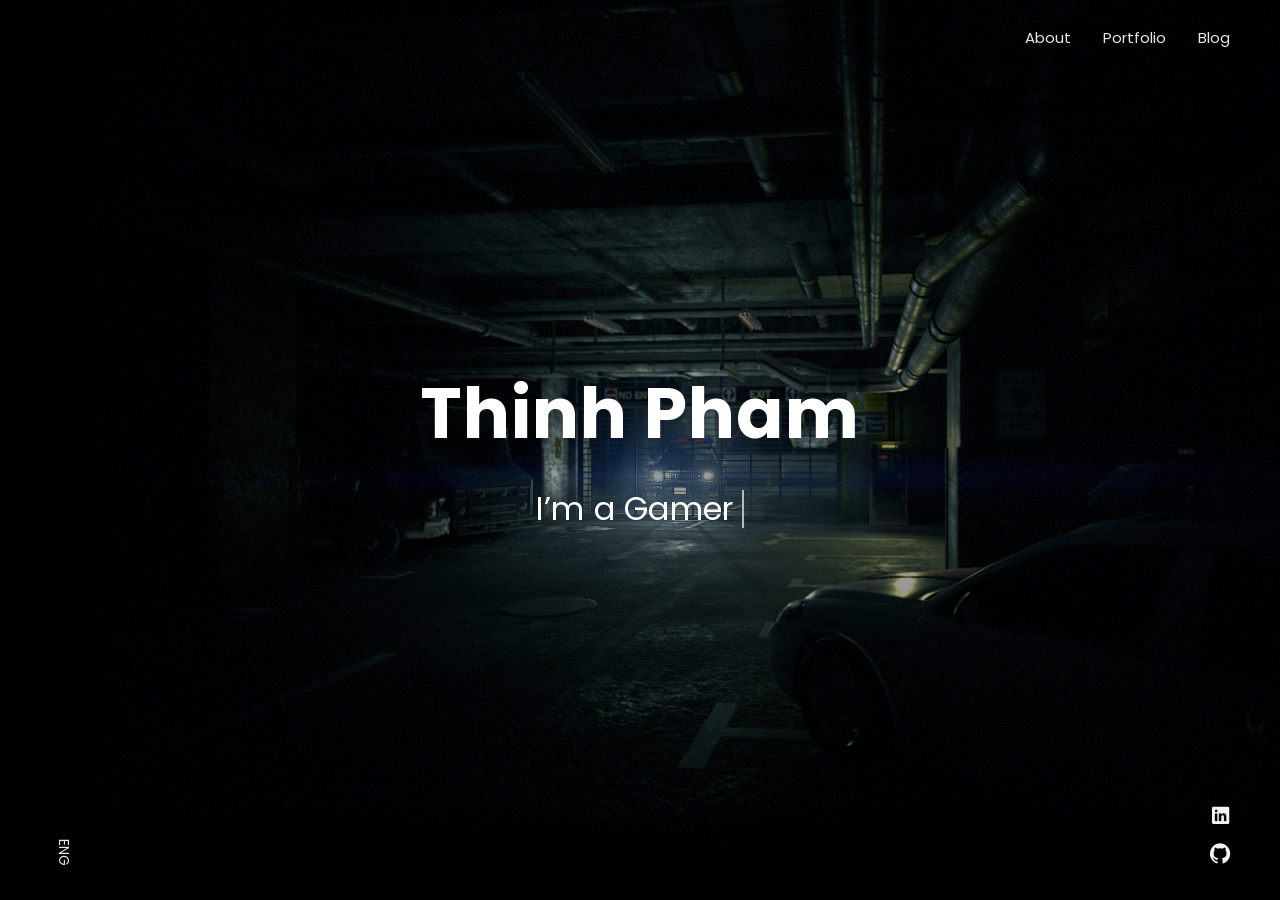
<file: index.html>
<!DOCTYPE html><html lang="en"><head><meta charset="utf-8"><title>Thinh Pham</title><meta name="description" content="Thinh Pham"><meta name="viewport" content="width=device-width, initial-scale=1, shrink-to-fit=no"><link rel="apple-touch-icon" sizes="180x180" href="img/favicons/apple-touch-icon.png"><link rel="icon" type="image/png" sizes="32x32" href="img/favicons/favicon-32x32.png"><link rel="icon" type="image/png" sizes="16x16" href="img/favicons/favicon-16x16.png"><link href="https://fonts.googleapis.com/css?family=Poppins:300,300i,400,400i,500,500i,600,600i,700,700i,800,800i&amp;display=swap" rel="stylesheet"><link rel="stylesheet" href="css/bootstrap-custom.css"><link rel="stylesheet" href="css/ionicons.min.css"><link rel="stylesheet" href="css/tiny-slider.css"><link rel="stylesheet" href="css/lity.min.css"><link rel="stylesheet" href="css/simplebar.min.css"><link rel="stylesheet" href="css/jquery.mb.YTPlayer.min.css"><link rel="stylesheet" href="css/main.css"><link id="color-scheme" rel="stylesheet" href="css/colors/main-darkgreen.css"><link rel="stylesheet" href="css/custom.css"></head><body class="theme-dark"><div class="preloader"><div class="preloader-block"><div class="preloader-icon"><span class="loading-dot loading-dot-1"></span><span class="loading-dot loading-dot-2"></span><span class="loading-dot loading-dot-3"></span></div></div></div><div id="overlay-effect"></div><nav class="navbar-expand-md navbar fixed-top" id="navbar"><span class="navbar-menu ml-auto" data-toggle="collapse" data-target="#navbarSupportedContent" aria-controls="navbarSupportedContent" aria-expanded="false" aria-label="Toggle navigation" role="button"><span class="btn-line"></span></span><div class="collapse navbar-collapse order-1 order-lg-0" id="navbarSupportedContent"><ul class="navbar-nav ml-auto"><li class="nav-item"><a class="nav-link" href="#about">About</a></li><li class="nav-item"><a class="nav-link" href="#portfolio">Portfolio</a></li><li class="nav-item"><a class="nav-link" href="#blog">Blog</a></li></ul></div></nav><section class="home-area element-cover-bg video-variant" id="home" style="background-image:url(img/home.jpg)"><div class="player" id="homeVideo" data-property="{videoURL:'https://youtu.be/ztSBc7VxKGg',containment:'#home',autoPlay:true,mute:true,showControls:false,stopMovieOnBlur:false,showYTLogo:false}"></div><div class="container h-100"><div class="row h-100 align-items-center justify-content-center"><div class="col-12 col-lg-8 home-content text-center"><h1 class="home-name">Thinh&nbsp;<span>Pham</span></h1><h4 class="cd-headline clip home-headline">I’m a&nbsp;<span class="cd-words-wrapper single-headline"><b class="is-visible">Gamer</b><b>Designer</b><b>Developer</b></span></h4></div></div></div><div class="fixed-wrapper"><div class="fixed-block block-left"><ul class="list-unstyled languages-list"><li><a href="https://mrlordkaj.github.io"><span class="single-language">ENG</span></a></li></ul></div><div class="fixed-block block-right"><ul class="list-unstyled social-icons"><li><a href="https://www.linkedin.com/in/mrlordkaj" target="_blank"><i class="icon ion-logo-linkedin"></i></a></li><li><a href="https://github.com/mrlordkaj" target="_blank"><i class="icon ion-logo-github"></i></a></li></ul></div></div></section><div class="lightbox-wrapper" id="about" data-simplebar><div class="container"><div class="lightbox-close"><div class="close-btn" data-modal-close=""><span class="btn-line"></span></div></div><div class="row"><div class="col-12"><div class="lightbox-content"><div class="row"><div class="col-12"><div class="section-heading page-heading"><p class="section-description">Get to know me</p><h2 class="section-title">About Me</h2><div class="animated-bar"></div></div></div></div><div class="info-section single-section"><div class="row align-items-center"><div class="col-12 col-lg-5 info-img"><img class="img-fluid img-thumbnail" src="img/info-img.jpg" alt="About Picture"></div><div class="col-12 col-lg-7 info-content"><div class="content-block"><h2 class="content-subtitle">My name Thinh Pham</h2><h6 class="content-title">A Software &amp; Game Developer</h6><div class="content-description"><p>Having started game development in 2012, I've achieved some small successes on the Nokia Store. Currently, I'm continuing to develop next-gen games, leveraging the advantages of Unreal Engine.</p><p>I'm also interested in R&amp;D in technology, and have some personal IPs, such as a low-cost mocap. Currently, I'm developing in-game AI with machine learning, besides the traditional algorithms.</p></div><address class="content-info"><div class="row"><div class="col-12 col-md-6 single-info"><span>Location:</span><p>Hanoi/Saigon, Vietnam</p></div><div class="col-12 col-md-6 single-info"><span>Email:</span><p><a href="mailto:mrlordkaj@gmail.com">mrlordkaj@gmail.com</a></p></div></div></address><div class="d-block d-sm-flex align-items-center"><button class="btn content-download button-main button-scheme" disabled>Unavailable for hire :(</button><ul class="list-unstyled list-inline content-follow"><li class="list-inline-item"><a href="https://www.linkedin.com/in/mrlordkaj" target="_blank"><i class="icon ion-logo-linkedin"></i></a></li><li class="list-inline-item"><a href="https://github.com/mrlordkaj" target="_blank"><i class="icon ion-logo-github"></i></a></li></ul></div></div></div></div></div><div class="resume-section single-section"><div class="row"><div class="col-12 col-md-6"><div class="col-block education"><h3 class="col-title">Education &amp; Award</h3><div class="resume-item"><span class="item-arrow"></span><h5 class="item-title">Information Technology BE</h5><span class="item-details">Hanoi University of Mining and Geology | 2009 - 2014</span><p class="item-description">Graduated at good tier.</p></div><div class="resume-item"><span class="item-arrow"></span><h5 class="item-title">First Prize Award</h5><span class="item-details">Nokia Asha Competitive | 2013</span><p class="item-description">I won the First Prize Award in a game development contest, which hosted by Nokia. In plus, my game was top trending on the Nokia Store with ~2M downloads.</p></div></div></div><div class="col-12 col-md-6"><div class="col-block experience"><h3 class="col-title">Experience</h3><div class="resume-item"><span class="item-arrow"></span><h5 class="item-title">Software Engineer</h5><span class="item-details">2014 - 2019</span><p class="item-description">I worked in various Vietnamese companies. My scopes were ranged from software development to hardware engineering.</p></div><div class="resume-item"><span class="item-arrow"></span><h5 class="item-title">Game Developer</h5><span class="item-details">Since 2019</span><p class="item-description">I working as senior developer in Dreamchasers, a Singapore company. My scopes are interactive and game development.</p></div></div></div></div></div><div class="skills-section single-section"><div class="row align-items-center"><div class="col-12 col-lg-6" style="height:540px;"><canvas id="skillsChart"></canvas></div><div class="col-12 col-lg-6"><h3 class="skills-title" id="skill-title">My Development Skills</h2><p class="skills-instruction">Hover over the chart nodes to view detailed core competencies.</p><ul class="skills-list" id="skill-details"><li>Game Development</li><li>Hardware / IoT Development</li><li>LLM &amp; Gen-AI Application</li><li>Web &amp; App Development</li></ul></div></div></div><div class="video-section single-section"><div class="row align-items-center"><div class="col-12 col-lg-6 content-part"><h3 class="video-title">Home Team Festival 2023</h3><p class="video-description">My recent Singapore on-site project was Home Team Festival. This is the public event organized by Home Team Academy. We were selected to help them in conceptualising, design, and development interactive apps and other VR/AR games.</p><p class="video-description">I was also attended at the event as a technical specialist.</p></div><div class="col-12 col-lg-6 video-part"><a class="media-lightbox" href="https://youtu.be/eGCOWdYsaIs" data-lightbox><div class="embed-responsive embed-responsive-16by9"><div class="embed-responsive-item element-cover-bg"><span class="play-wrapper"><i class="icon ion-md-play"></i></span></div></div></a></div></div></div></div></div></div></div></div><div class="lightbox-wrapper" id="portfolio" data-simplebar><div class="container"><div class="lightbox-close"><div class="close-btn" data-modal-close=""><span class="btn-line"></span></div></div><div class="row"><div class="col-12"><div class="lightbox-content"><div class="row"><div class="col-12"><div class="section-heading page-heading"><p class="section-description">Showcasing some of my works</p><h2 class="section-title">Portfolio</h2><div class="animated-bar"></div></div></div></div><div class="portfolio-section single-section"><div class="row"><div class="col-12"><ul class="list-inline filter-control" role="group" aria-label="Filter Control"><li class="list-inline-item tab-active" data-filter="*">All</li><li class="list-inline-item" data-filter=".game">Game</li><li class="list-inline-item" data-filter=".software">Software</li><li class="list-inline-item" data-filter=".hardware">Hardware</li></ul></div></div><div class="portfolio-grid row" id="portfolio-container"></div></div></div></div></div></div></div><div class="lightbox-wrapper" id="blog" data-simplebar><div class="container"><div class="lightbox-close"><div class="close-btn" data-modal-close=""><span class="btn-line"></span></div></div><div class="row"><div class="col-12"><div class="lightbox-content"><div class="row"><div class="col-12"><div class="section-heading page-heading"><p class="section-description">Check out my latest blog posts</p><h2 class="section-title">My Blog</h2><div class="animated-bar"></div></div></div></div><div class="blog-section single-section"><div class="row justify-content-center" id="blog-container"></div></div></div></div></div></div></div><script src="js/jquery.min.js"></script><script src="js/bootstrap.bundle.min.js"></script><script src="js/imagesloaded.pkgd.min.js"></script><script src="js/isotope.pkgd.min.js"></script><script src="js/animatedModal.js"></script><script src="js/tiny-slider.js"></script><script src="js/lity.min.js"></script><script src="js/simplebar.min.js"></script><script src="js/jquery.mb.YTPlayer.min.js"></script><script src="js/main.js"></script><script src="js/chart.js"></script><script src="js/custom.js"></script></body></html>
</file>
<file: css/tiny-slider.css>
.tns-outer{padding:0!important}.tns-outer [hidden]{display:none!important}.tns-outer [aria-controls],.tns-outer [data-action]{cursor:pointer}.tns-slider{-webkit-transition:all 0s;-moz-transition:all 0s;transition:all 0s}.tns-slider>.tns-item{-webkit-box-sizing:border-box;-moz-box-sizing:border-box;box-sizing:border-box}.tns-horizontal.tns-subpixel{white-space:nowrap}.tns-horizontal.tns-subpixel>.tns-item{display:inline-block;vertical-align:top;white-space:normal}.tns-horizontal.tns-no-subpixel:after{content:'';display:table;clear:both}.tns-horizontal.tns-no-subpixel>.tns-item{float:left}.tns-horizontal.tns-carousel.tns-no-subpixel>.tns-item{margin-right:-100%}.tns-no-calc{position:relative;left:0}.tns-gallery{position:relative;left:0;min-height:1px}.tns-gallery>.tns-item{position:absolute;left:-100%;-webkit-transition:transform 0s,opacity 0s;-moz-transition:transform 0s,opacity 0s;transition:transform 0s,opacity 0s}.tns-gallery>.tns-slide-active{position:relative;left:auto!important}.tns-gallery>.tns-moving{-webkit-transition:all .25s;-moz-transition:all .25s;transition:all .25s}.tns-autowidth{display:inline-block}.tns-lazy-img{-webkit-transition:opacity .6s;-moz-transition:opacity .6s;transition:opacity .6s;opacity:.6}.tns-lazy-img.tns-complete{opacity:1}.tns-ah{-webkit-transition:height 0s;-moz-transition:height 0s;transition:height 0s}.tns-ovh{overflow:hidden}.tns-visually-hidden{position:absolute;left:-10000em}.tns-transparent{opacity:0;visibility:hidden}.tns-fadeIn{opacity:1;z-index:0}.tns-fadeOut,.tns-normal{opacity:0;z-index:-1}.tns-vpfix{white-space:nowrap}.tns-vpfix>div,.tns-vpfix>li{display:inline-block}.tns-t-subp2{margin:0 auto;width:310px;position:relative;height:10px;overflow:hidden}.tns-t-ct{width:2333.3333333%;width:-webkit-calc(100% * 70 / 3);width:-moz-calc(100% * 70 / 3);width:calc(100% * 70 / 3);position:absolute;right:0}.tns-t-ct:after{content:'';display:table;clear:both}.tns-t-ct>div{width:1.4285714%;width:-webkit-calc(100% / 70);width:-moz-calc(100% / 70);width:calc(100% / 70);height:10px;float:left}
</file>
<file: css/main.css>
/*!
  * Item: Kitzu
  * Description: Personal Portfolio Template
  * Author/Developer: Exill
  * Author/Developer URL: https://themeforest.net/user/exill
  * Version: v2.0.0
  * License: Themeforest Standard Licenses: https://themeforest.net/licenses
  */:focus{outline:0}::-moz-focus-inner{border:0}body{background-color:#111;color:#9f9f9f;font-family:Poppins,sans-serif;font-size:14px;font-weight:400;line-height:1.95;overflow:hidden;position:relative}i.icon{line-height:100%}.h1,.h2,.h3,.h4,.h5,.h6,h1,h2,h3,h4,h5,h6{color:#f0f0f0}b{font-weight:700}a{transition:all .15s ease-in-out}a:focus,a:hover{text-decoration:none}hr{border-top:3px solid #1b1b1b;margin:0}.anchor-basic{color:#fff!important}.anchor-basic:focus,.anchor-basic:hover{color:#bfbfbf!important}.button-main{background-color:#fff;border:1px solid #fff;border-radius:30px;color:#222;font-size:14px;padding:10px 35px}.button-main:focus{background-color:#bfbfbf;border:1px solid #fff;box-shadow:none}.button-main.button-scheme{color:#fff}.rc-mb-0{margin-bottom:0!important}.element-cover-bg{background-color:rgba(0,0,0,.85);background-position:50% 0;background-repeat:no-repeat;background-size:cover;position:relative}.element-cover-bg:before{content:'';height:100%;left:0;position:absolute;top:0;width:100%}@-webkit-keyframes fadeIn{from{opacity:0}to{opacity:1}}@keyframes fadeIn{from{opacity:0}to{opacity:1}}.fadeIn{-webkit-animation-name:fadeIn;animation-name:fadeIn}@-webkit-keyframes fadeOut{from{opacity:1}to{opacity:0}}@keyframes fadeOut{from{opacity:1}to{opacity:0}}.fadeOut{-webkit-animation-name:fadeOut;animation-name:fadeOut}@-webkit-keyframes overlayEffectUp{0%{-webkit-transform:translateY(100%);transform:translateY(100%)}35%,65%{-webkit-transform:translateY(0);transform:translateY(0)}100%{-webkit-transform:translateY(-100%);transform:translateY(-100%)}}@keyframes overlayEffectUp{0%{-webkit-transform:translateY(100%);transform:translateY(100%)}35%,65%{-webkit-transform:translateY(0);transform:translateY(0)}100%{-webkit-transform:translateY(-100%);transform:translateY(-100%)}}@-webkit-keyframes overlayEffectDown{0%{-webkit-transform:translateY(-100%);transform:translateY(-100%)}35%,65%{-webkit-transform:translateY(0);transform:translateY(0)}100%{-webkit-transform:translateY(100%);transform:translateY(100%)}}@keyframes overlayEffectDown{0%{-webkit-transform:translateY(-100%);transform:translateY(-100%)}35%,65%{-webkit-transform:translateY(0);transform:translateY(0)}100%{-webkit-transform:translateY(100%);transform:translateY(100%)}}.f-basis-100{-ms-flex-preferred-size:100%;flex-basis:100%}.content-title{line-height:1.5;margin-bottom:12px}.tns-nav{margin:10px 0;text-align:center}.tns-nav>[aria-controls]{background:#ddd;border:0;border-radius:50%;height:9px;margin:0 5px;padding:0;width:9px}.tns-nav>.tns-nav-active{background:#999}.lity{z-index:99990}.lity-wrap{z-index:99990}.lity-loader{z-index:99991}.lity-container{z-index:99992}.lity-content{z-index:99993}.lity-close,.lity-close:active,.lity-close:focus,.lity-close:hover,.lity-close:visited{z-index:99994}.lity{transition:opacity .15s ease}.lity-loader{transition:opacity .15s ease}.lity-content{transition:-webkit-transform .15s ease;transition:transform .15s ease;transition:transform .15s ease,-webkit-transform .15s ease}.lity-close{-ms-flex-direction:column;-ms-flex-pack:justify;-ms-flex-pack:center;cursor:pointer;display:-ms-flexbox;display:flex;flex-direction:column;height:19px;justify-content:space-between;justify-content:center;position:relative;position:fixed;right:25px;top:25px;width:30px;width:22px}.lity-close .btn-line,.lity-close:after,.lity-close:before{-ms-flex-item-align:end;align-self:flex-end;background-color:gray;height:3px;width:100%}.lity-close:before{content:'';width:85%}.lity-close:after{content:''}.lity-close .btn-line{width:55%}.lity-close .btn-line,.lity-close:after,.lity-close:before{background-color:#fff;position:absolute;width:100%}.lity-close .btn-line{display:none}.lity-close:before{-webkit-transform:rotate(45deg);transform:rotate(45deg)}.lity-close:after{-webkit-transform:rotate(-45deg);transform:rotate(-45deg)}.lity-close:active{top:25px}.lity-close .btn-line,.lity-close:after,.lity-close:before{background-color:#fff;height:2px}@media (max-width:575.98px){.lity-close{right:15px}}#overlay-effect{-webkit-animation-duration:1s;-webkit-animation-fill-mode:both;-webkit-animation-timing-function:ease-in-out;-webkit-transform:translateY(100%);animation-duration:1s;animation-fill-mode:both;animation-timing-function:ease-in-out;background-color:#181818;bottom:0;display:block;position:fixed;top:0;transform:translateY(100%);width:100%;z-index:99999}#overlay-effect.animate-up{-webkit-animation-name:overlayEffectUp;animation-name:overlayEffectUp}#overlay-effect.animate-down{-webkit-animation-name:overlayEffectDown;animation-name:overlayEffectDown}.lightbox-wrapper{background-color:#101010;position:fixed}.lightbox-wrapper .lightbox-close{position:fixed;right:4vw;top:35px;z-index:99}.lightbox-wrapper .lightbox-close .close-btn{-ms-flex-direction:column;-ms-flex-pack:justify;-ms-flex-pack:center;cursor:pointer;display:-ms-flexbox;display:flex;flex-direction:column;height:19px;justify-content:space-between;justify-content:center;position:relative;width:30px}.lightbox-wrapper .lightbox-close .close-btn .btn-line,.lightbox-wrapper .lightbox-close .close-btn:after,.lightbox-wrapper .lightbox-close .close-btn:before{-ms-flex-item-align:end;align-self:flex-end;background-color:gray;height:3px;width:100%}.lightbox-wrapper .lightbox-close .close-btn:before{content:'';width:85%}.lightbox-wrapper .lightbox-close .close-btn:after{content:''}.lightbox-wrapper .lightbox-close .close-btn .btn-line{width:55%}.lightbox-wrapper .lightbox-close .close-btn .btn-line,.lightbox-wrapper .lightbox-close .close-btn:after,.lightbox-wrapper .lightbox-close .close-btn:before{background-color:#fff;position:absolute;width:100%}.lightbox-wrapper .lightbox-close .close-btn .btn-line{display:none}.lightbox-wrapper .lightbox-close .close-btn:before{-webkit-transform:rotate(45deg);transform:rotate(45deg)}.lightbox-wrapper .lightbox-close .close-btn:after{-webkit-transform:rotate(-45deg);transform:rotate(-45deg)}.lightbox-wrapper .lightbox-close .close-btn .btn-line,.lightbox-wrapper .lightbox-close .close-btn:after,.lightbox-wrapper .lightbox-close .close-btn:before{background-color:#fff;height:2px}.lightbox-wrapper .simplebar-track.simplebar-vertical{width:13px}.lightbox-wrapper .simplebar-track.simplebar-vertical .simplebar-scrollbar{right:1px;width:9px}.lightbox-wrapper .simplebar-track.simplebar-vertical .simplebar-scrollbar:before{background:#3c3c3c}.lightbox-wrapper .lightbox-content{margin:70px 0}.lightbox-wrapper .lightbox-content .single-section:not(:last-child){margin-bottom:120px}.lightbox-wrapper .lightbox-content .section-heading{margin-bottom:50px;text-align:left}.lightbox-wrapper .lightbox-content .section-heading>.section-title{display:inline-block;font-size:38px;font-weight:700;letter-spacing:-.25px;line-height:100%;margin-bottom:0;position:relative;z-index:9}.lightbox-wrapper .lightbox-content .section-heading.page-heading{margin-bottom:83px;text-align:center}.lightbox-wrapper .lightbox-content .section-heading.page-heading>.section-title{font-size:46px;margin-bottom:37px}.lightbox-wrapper .lightbox-content .section-heading.page-heading>.animated-bar{background-color:#fff;content:'';display:block;height:4px;left:0;margin:0 auto 0 auto;position:relative;right:0;width:75px}.lightbox-wrapper .lightbox-content .section-heading.page-heading>.animated-bar:after,.lightbox-wrapper .lightbox-content .section-heading.page-heading>.animated-bar:before{-webkit-animation-duration:3s;-webkit-animation-iteration-count:infinite;-webkit-animation-name:barAnimation;-webkit-animation-timing-function:linear;animation-duration:3s;animation-iteration-count:infinite;animation-name:barAnimation;animation-timing-function:linear;background-color:#101010;content:'';height:100%;position:absolute;top:0;width:4px}.lightbox-wrapper .lightbox-content .section-heading.page-heading>.animated-bar:before{left:8px}.lightbox-wrapper .lightbox-content .section-heading.page-heading>.animated-bar:after{left:0}@-webkit-keyframes barAnimation{from{-webkit-transform:translateX(0);transform:translateX(0)}to{-webkit-transform:translateX(75px);transform:translateX(75px)}}@keyframes barAnimation{from{-webkit-transform:translateX(0);transform:translateX(0)}to{-webkit-transform:translateX(75px);transform:translateX(75px)}}.lightbox-wrapper .lightbox-content .section-heading>.section-description{font-size:15px;margin-bottom:17px}@media (max-width:991.98px){.lightbox-wrapper .lightbox-content .single-section:not(:last-child){margin-bottom:100px}.lightbox-wrapper .lightbox-content .section-heading>.section-title{font-size:36px}.lightbox-wrapper .lightbox-content .section-heading>.section-description{font-size:14px}.lightbox-wrapper .lightbox-content .section-heading.page-heading>.section-title{font-size:42px}}@media (max-width:767.98px){.lightbox-wrapper .lightbox-content .section-heading>.section-description{font-size:14px}}@media (max-width:575.98px){.lightbox-wrapper .lightbox-content .section-heading>.section-title{font-size:34px}.lightbox-wrapper .lightbox-content .section-heading.page-heading>.section-title{font-size:36px}}.preloader{background-color:#0e0e0e;height:100%;position:fixed;top:0;width:100%;z-index:99999}.preloader .preloader-block{-webkit-transform:translate(50%,50%);bottom:50%;position:fixed;right:50%;transform:translate(50%,50%);z-index:3000}.preloader .preloader-block .preloader-icon .loading-dot{background-color:#fff;border-radius:50%;display:inline-block;height:13px;width:13px}.preloader .preloader-block .preloader-icon .loading-dot.loading-dot-1{-webkit-animation:1.2s grow ease-in-out infinite;animation:1.2s grow ease-in-out infinite}.preloader .preloader-block .preloader-icon .loading-dot.loading-dot-2{-webkit-animation:1.2s grow ease-in-out infinite .15555s;animation:1.2s grow ease-in-out infinite .15555s;margin:0 14px}.preloader .preloader-block .preloader-icon .loading-dot.loading-dot-3{-webkit-animation:1.2s grow ease-in-out infinite .3s;animation:1.2s grow ease-in-out infinite .3s}@-webkit-keyframes grow{0%,100%,40%{-webkit-transform:scale(0);transform:scale(0)}40%{-webkit-transform:scale(1);transform:scale(1)}}@keyframes grow{0%,100%,40%{-webkit-transform:scale(0);transform:scale(0)}40%{-webkit-transform:scale(1);transform:scale(1)}}.navbar{background-color:transparent;padding:23px 50px}.navbar .navbar-brand span{color:#f3f3f3;text-transform:uppercase}.navbar .navbar-brand img{width:110px}.navbar .navbar-brand svg{width:110px}.navbar .navbar-brand svg #logo-text{fill:#e6e6e6}.navbar .navbar-menu{display:none}.navbar .navbar-nav .nav-link{color:#e6e6e6;font-size:15px;padding:0}.navbar .navbar-nav .nav-item:not(:last-child) .nav-link{margin-right:32px}@media (max-width:767.98px){.navbar .navbar-brand img{width:90px}.navbar .navbar-menu{-ms-flex-direction:column;-ms-flex-pack:justify;cursor:pointer;display:-ms-flexbox;display:flex;flex-direction:column;height:19px;justify-content:space-between;position:relative;width:30px}.navbar .navbar-menu .btn-line,.navbar .navbar-menu:after,.navbar .navbar-menu:before{-ms-flex-item-align:end;align-self:flex-end;background-color:gray;height:3px;width:100%}.navbar .navbar-menu:before{content:'';width:85%}.navbar .navbar-menu:after{content:''}.navbar .navbar-menu .btn-line{width:55%}.navbar .navbar-menu .btn-line,.navbar .navbar-menu:after,.navbar .navbar-menu:before{background-color:#f3f3f3}.navbar .navbar-collapse .navbar-nav{background-color:#191919;padding:8px 20px;position:relative;top:8px;width:200px;z-index:2}.navbar .navbar-collapse .navbar-nav .nav-link{color:rgba(255,255,255,.7);font-size:14px;letter-spacing:.35px;padding:7px 0}.navbar .navbar-collapse .navbar-nav .nav-link:focus,.navbar .navbar-collapse .navbar-nav .nav-link:hover{color:#fff}}@media screen and (-ms-high-contrast:active),(-ms-high-contrast:none){.navbar .navbar-brand svg{height:30px}}.home-area{background-color:#111;background-position:center center;height:100vh;height:calc(var(--vh,1vh) * 100);overflow:hidden}.home-area:before{background-color:rgba(0,0,0,.4)}.home-area .fixed-wrapper{margin:0 50px;position:relative}.home-area .fixed-wrapper .fixed-block{bottom:34px;position:absolute}.home-area .fixed-wrapper .fixed-block.block-left{left:0}.home-area .fixed-wrapper .fixed-block.block-right{right:0}.home-area .fixed-wrapper .languages-list{margin-bottom:0}.home-area .fixed-wrapper .languages-list .single-language{-webkit-transform:rotate(90deg);color:#e6e6e6;display:block;margin-top:20px;text-transform:uppercase;transform:rotate(90deg)}.home-area .fixed-wrapper .social-icons{margin-bottom:0}.home-area .fixed-wrapper .social-icons>li{line-height:100%;margin-top:14px;text-align:center}.home-area .fixed-wrapper .social-icons i.icon{color:#f3f3f3;font-size:23px;line-height:100%}.home-area .home-name{color:#fff;font-size:70px;font-weight:700;letter-spacing:1px;margin-bottom:34px}.home-area .home-headline{color:#fff;font-size:32px;font-weight:400;letter-spacing:.3px;margin-bottom:0}.home-area .home-headline .single-headline{display:inline-block;position:relative;text-align:left;vertical-align:top}.home-area .home-headline .single-headline::after{background-color:#b9b9b9;content:'';height:100%;position:absolute;right:0;top:0;width:2px}.home-area .home-headline .single-headline b{display:inline-block;font-weight:400;left:0;opacity:0;position:absolute;top:0;white-space:nowrap}.home-area .home-headline .single-headline b.is-visible{opacity:1;position:relative}.home-area.video-variant #wrapper_homeVideo:before{background-color:rgba(0,0,0,.7);content:'';height:100%;left:0;position:absolute;top:0;width:100%;z-index:1}@media (max-width:991.98px){.home-area .home-name{font-size:62px}.home-area .home-headline{font-size:30px}}@media (max-width:767.98px){.home-area .fixed-wrapper{display:none}}@media (max-width:575.98px){.home-area{background-position:62% center}.home-area .home-name{font-size:48px}.home-area .home-headline{font-size:26px}}.info-section .info-img img{background-color:transparent;border-color:rgba(0,0,0,.18);width:430px}.info-section .info-content .content-subtitle{font-size:24px;margin-bottom:15px}.info-section .info-content .content-title{font-size:31px;font-weight:700;line-height:1.6;margin-bottom:16px}.info-section .info-content .content-description{font-size:15px}.info-section .info-content .content-description p:last-child{border-bottom:2px solid rgba(255,255,255,.08);margin-bottom:0;padding-bottom:29px}.info-section .info-content .content-info{font-size:15px;margin-bottom:4px;padding:29px 0}.info-section .info-content .content-info>.row:last-child .single-info{margin-bottom:0}.info-section .info-content .content-info .single-info{margin-bottom:10px}.info-section .info-content .content-info .single-info>span{color:#dadada;font-weight:400;margin-right:10px}.info-section .info-content .content-info .single-info>p{display:inline-block;margin-bottom:0}.info-section .info-content .content-download{margin-right:23px}.info-section .info-content .content-follow{-ms-flex-align:center;align-items:center;display:inline-block;display:-ms-flexbox;display:flex;line-height:100%;margin-bottom:0}.info-section .info-content .content-follow:before{background-color:rgba(255,255,255,.25);content:'';height:2px;margin-right:23px;width:60px}.info-section .info-content .content-follow li{font-size:21px}.info-section .info-content .content-follow li:not(last-child){margin-right:14px}.info-section .info-content .content-follow li a{color:#cecece}@media (min-width:992px) and (max-width:1199.98px){.info-section .info-img img{-o-object-fit:cover;height:440px;object-fit:cover}.info-section .info-content .content-subtitle{display:none}.info-section .info-content .content-title{font-size:26px}.info-section .info-content .content-description{font-size:14px}.info-section .info-content .content-description p:last-child{padding-bottom:20px}.info-section .info-content .content-info{font-size:14px;padding:20px 0}}@media (max-width:991.98px){.info-section .info-img img{-o-object-fit:cover;border-radius:50%;display:block;height:250px;margin:0 auto 40px auto;object-fit:cover;width:250px}.info-section .info-content .content-subtitle{font-size:18px}.info-section .info-content .content-title{font-size:26px}.info-section .info-content .content-description{font-size:14px}.info-section .info-content .content-description p:last-child{padding-bottom:24px}.info-section .info-content .content-info{font-size:14px;margin-bottom:0;padding:24px 0}}@media (max-width:767.98px){.info-section .info-img img{height:200px;width:200px}.info-section .info-content .content-info>.row:last-child .single-info{margin-bottom:10px}.info-section .info-content .content-info .single-info{display:block;margin-bottom:10px;width:auto}}@media (max-width:575.98px){.info-section{padding-bottom:51px}.info-section .info-img img{margin:0 auto 32px auto}.info-section .info-content .content-subtitle{font-size:18px}.info-section .info-content .content-title{font-size:22px}.info-section .info-content .content-download{margin-bottom:27px}}.services-section .single-service{background-color:#161616;border-bottom:2px solid transparent;box-shadow:0 6px 16px rgba(0,0,0,.2);margin-bottom:30px;padding:38px 42px;transition:all .15s ease-in-out}.services-section .single-service .service-icon{display:inline-block;font-size:58px;margin-bottom:22px}.services-section .single-service .service-title{color:#f3f3f3;font-size:20px;font-weight:500;letter-spacing:-.5px;margin-bottom:14px}.services-section .single-service .service-description{margin-bottom:0}.testimonials-section .single-review{-moz-user-select:none;-ms-user-select:none;-webkit-user-select:none;background-color:#161616;padding:48px 40px;text-align:left;user-select:none}.testimonials-section .single-review .review-header{margin-bottom:23px}.testimonials-section .single-review .review-client{-ms-flex-direction:row;flex-direction:row;text-align:left}.testimonials-section .single-review .review-client .client-avatar{margin-right:14px;width:54px}.testimonials-section .single-review .review-client .client-details{-ms-flex-item-align:center;align-self:center;line-height:100%}.testimonials-section .single-review .review-client .client-name{color:#efefef;font-size:15px;font-weight:400;margin-bottom:7px}.testimonials-section .single-review .review-client .client-role{color:#888;display:inline-block;font-size:14px;font-weight:400}.testimonials-section .single-review .review-icon{display:inline-block;font-size:50px}.testimonials-section .single-review .review-content{font-size:15px;margin-bottom:0}.testimonials-section .tns-outer{position:relative}.testimonials-section .tns-nav{margin-bottom:0;margin-top:30px}@media (max-width:991.98px){.testimonials-section .single-review{padding:45px 40px}.testimonials-section .single-review .review-client .client-avatar{width:50px}.testimonials-section .single-review .review-client .client-role{font-size:13px}.testimonials-section .single-review .review-icon{display:inline-block;font-size:47px}}@media (max-width:767.98px){.testimonials-section .single-review .review-content{font-size:14px}}@media (max-width:362px){.testimonials-section .single-review .review-icon{display:none}}.pricing-section .single-plan{background-color:#161616;box-shadow:0 0 20px 0 rgba(0,0,0,.05);padding:50px 0;text-align:center}.pricing-section .single-plan .plan-icon{display:inline-block;font-size:54px;margin-bottom:27px}.pricing-section .single-plan .plan-type{color:#f0f0f0;font-size:26px;font-weight:700;margin-bottom:14px}.pricing-section .single-plan .plan-price{color:#f0f0f0;font-size:24px;font-weight:300;margin-bottom:22px}.pricing-section .single-plan .plan-list{margin-bottom:18px}.pricing-section .single-plan .plan-list li{color:inherit;padding:8px}@media (max-width:991.98px){.pricing-section .single-plan{padding:50px 0}}.resume-section .col-block.education{margin-right:20px}.resume-section .col-block.experience{margin-left:20px}.resume-section .col-title{font-size:26px;margin-bottom:20px}.resume-section .resume-item{background-color:#161616;border-left:2px solid transparent;padding:32px 48px;position:relative}.resume-section .resume-item:not(:last-child){border-bottom:1px solid #313131}.resume-section .resume-item:last-child{margin-bottom:0}.resume-section .resume-item .item-arrow{left:0;margin-top:2px;position:absolute}.resume-section .resume-item .item-arrow:after,.resume-section .resume-item .item-arrow:before{content:"";display:block;position:absolute}.resume-section .resume-item .item-arrow:before{height:16px;left:0;width:16px}.resume-section .resume-item .item-arrow:after{border:8px solid transparent;left:16px}.resume-section .resume-item .item-title{line-height:100%;margin-bottom:9px}.resume-section .resume-item .item-details{display:inline-block;margin-bottom:7px}.resume-section .resume-item .item-description{margin-bottom:0}@media (max-width:767.98px){.resume-section .resume-item{padding-right:20px}.resume-section .col-block.education,.resume-section .col-block.experience{margin-left:0;margin-right:0}.resume-section .col-12:last-child .resume-item:last-child{margin-bottom:0}.resume-section .col-12:first-child .resume-item:last-child{margin-bottom:60px}}.skills-section .single-skill:not(:last-child){margin-bottom:42px}.skills-section .single-skill .skill-info{-ms-flex-pack:justify;color:#cecece;display:-ms-flexbox;display:flex;font-size:16px;justify-content:space-between;margin-bottom:4px}.skills-section .single-skill .skill-info .skill-name{display:inline-block;margin-right:12px;white-space:nowrap}.skills-section .single-skill .skill-progress{background-color:#2f2f2f;border-radius:1px;font-size:15px;height:9px;overflow:visible}.skills-section .single-skill .skill-progress .progress-bar{border-bottom-left-radius:1px;border-top-left-radius:1px}@media (max-width:767.98px){.skills-section .single-skill:not(:last-child){margin-bottom:40px!important}.skills-section [class*=col-]:not(:last-child) .single-skill{margin-bottom:40px!important}}.video-section .content-part .video-title{font-size:31px;font-weight:600;line-height:1.5;margin-bottom:13px}.video-section .content-part .video-description{font-size:16px;line-height:2}.video-section .content-part .video-description:last-child{margin-bottom:0}.video-section .video-part .embed-responsive-item{background-image:url(../img/video.jpg)}.video-section .video-part .embed-responsive-item:before{background-color:rgba(0,0,0,.2)}.video-section .video-part .embed-responsive-item,.video-section .video-part .embed-responsive-item:before{border-radius:3px}.video-section .video-part .embed-responsive-item .play-wrapper{-webkit-transform:scale(1);background-color:#fff;border-radius:50%;bottom:0;display:block;height:56px;left:0;margin:auto;position:absolute;right:0;top:0;transform:scale(1);transition:all .1s ease-in-out;width:56px}.video-section .video-part .embed-responsive-item .play-wrapper .icon{color:#222;display:block;font-size:20px;line-height:58px;text-align:center}.video-section .video-part .embed-responsive-item:hover .play-wrapper{-webkit-transform:scale(1.075);transform:scale(1.075)}@media (max-width:1199.98px){.video-section .content-part .video-title{font-size:30px;margin-bottom:13px}.video-section .content-part .video-description{font-size:15px}}@media (max-width:991.98px){.video-section .content-part{margin-bottom:25px}}@media (max-width:767.98px){.video-section .content-part .video-title{font-size:28px}.video-section .content-part .video-description{font-size:14px}}.portfolio-section .filter-control{margin-bottom:16px;text-align:center}.portfolio-section .filter-control>li{border-bottom:1px solid transparent;color:#cecece;cursor:pointer;font-size:15px;font-weight:400;letter-spacing:.3px;position:relative;transition:all .1s ease-in-out}.portfolio-section .filter-control>li:not(:last-child){margin-right:16px}.portfolio-section .filter-control>li.tab-active:before,.portfolio-section .filter-control>li:hover:before{bottom:0;content:"";height:1px;position:absolute;width:100%}.portfolio-section .portfolio-grid .portfolio-wrapper{-ms-flex-align:center;align-items:center;display:-ms-flexbox;display:flex;margin-bottom:30px;overflow:hidden;position:relative}.portfolio-section .portfolio-grid .portfolio-wrapper:before{background-color:rgba(0,0,0,.9);bottom:0;content:'';height:100%;opacity:0;position:absolute;transition:all .15s ease-in-out;visibility:hidden;width:100%;z-index:1}.portfolio-section .portfolio-grid .portfolio-wrapper>.img-fluid{width:100%}.portfolio-section .portfolio-grid .portfolio-wrapper .item-content{left:0;opacity:0;padding:3px 18px;position:absolute;text-align:center;transition:all .15s ease-in-out;visibility:hidden;width:100%;z-index:2}.portfolio-section .portfolio-grid .portfolio-wrapper .item-content .content-title{color:#fff;font-size:15px;font-weight:400;line-height:1.8;margin-bottom:10px}.portfolio-section .portfolio-grid .portfolio-wrapper .item-content .content-more{display:inline-block;font-weight:600}.portfolio-section .portfolio-grid .portfolio-wrapper:hover:before{opacity:1;visibility:visible}.portfolio-section .portfolio-grid .portfolio-wrapper:hover .item-content{opacity:1;visibility:visible}@media (max-width:767.98px){.portfolio-section .filter-control>li{font-size:14px}}@media (max-width:575.98px){.portfolio-section .portfolio-grid .portfolio-wrapper .item-content .content-title{font-size:14px}}.blog-section .single-post{background-color:transparent;border:none;margin-bottom:70px}.blog-section .single-post .post-img{height:100%;position:relative}.blog-section .single-post .post-img .content-date{bottom:0;color:#fff;display:inline-block;left:0;padding:0 14px;position:absolute}.blog-section .single-post .post-content{padding:13px 0 0 0}.blog-section .single-post .post-content .content-title{font-size:20px;font-weight:600;letter-spacing:.1px;margin-bottom:6px}.blog-section .single-post .post-content .content-description{font-size:14px;font-weight:400;line-height:1.7}@media (max-width:991.98px){.blog-section .single-post{margin-bottom:40px}.blog-section .single-post .post-content .content-title{font-size:20px}}.contact-section address,.contact-section ul{margin:0}.contact-section .contact-form .content-title{margin-bottom:22px}.contact-section .contact-form .form-group{margin-bottom:25px}.contact-section .contact-form .form-group .form-control{background-color:#161616;border:none;border-bottom:1px solid #1d1d1d;border-radius:0;font-size:15px;height:44px;padding:9px 14px}.contact-section .contact-form .form-group .form-control:-webkit-autofill,.contact-section .contact-form .form-group .form-control:-webkit-autofill:active,.contact-section .contact-form .form-group .form-control:-webkit-autofill:focus,.contact-section .contact-form .form-group .form-control:-webkit-autofill:hover{-webkit-box-shadow:0 0 0 1000px #0b0b0b inset;-webkit-text-fill-color:#777!important;-webkit-transition:background-color 5000s ease-in-out 0s;transition:background-color 5000s ease-in-out 0s}.contact-section .contact-form .form-group .form-control::-webkit-input-placeholder{color:#777}.contact-section .contact-form .form-group .form-control::-moz-placeholder{color:#777}.contact-section .contact-form .form-group .form-control:-ms-input-placeholder{color:#777}.contact-section .contact-form .form-group .form-control::-ms-input-placeholder{color:#777}.contact-section .contact-form .form-group .form-control,.contact-section .contact-form .form-group .form-control::placeholder{color:#777}.contact-section .contact-form .form-group .form-control:focus{box-shadow:none}.contact-section .contact-form .form-group.form-message #contact-message{height:auto}.contact-section .contact-form .form-submit #contact-submit{padding:10px 26px}.contact-section .contact-form .form-submit #contact-submit.wait{background-color:#777!important;border-color:#777!important}.contact-section .contact-form .form-submit #contact-submit.success{background-color:#28a745!important;border-color:#28a745!important}.contact-section .contact-form .form-submit #contact-submit.error{background-color:#dc3545!important;border-color:#dc3545!important}.contact-section .contact-form .form-submit .contact-feedback{display:none;margin:0;margin-top:8px}.contact-section .contact-form .form-submit .contact-feedback.success{color:#28a745}.contact-section .contact-form .form-submit .contact-feedback.error{color:#dc3545}.contact-section .contact-info{padding-left:15px}.contact-section .contact-info .info-description{font-size:15px;margin-bottom:28px}.contact-section .contact-info .list-info>li:first-child .info-icon{margin-bottom:13px}.contact-section .contact-info .list-info>li:first-child .info-details{padding-top:0}.contact-section .contact-info .list-info>li:last-child .info-icon{margin-top:13px}.contact-section .contact-info .list-info>li:last-child .info-details{padding-bottom:0}.contact-section .contact-info .list-info .info-icon{font-size:36px;margin-right:50px;position:relative}.contact-section .contact-info .list-info .info-icon i{-webkit-transform:translate(0,-50%);left:0;line-height:100%;position:absolute;top:50%;transform:translate(0,-50%)}.contact-section .contact-info .list-info .info-details{border-left:2px solid rgba(255,255,255,.15);padding:12px 0 12px 22px}.contact-section .contact-info .list-info .info-details .info-type{font-size:15px;font-weight:600;margin-bottom:0}.contact-section .contact-info .list-info .info-details .info-value a{color:#9f9f9f!important}.contact-section .contact-info .list-info .info-details .info-value a:focus,.contact-section .contact-info .list-info .info-details .info-value a:hover{color:#797979!important}@media (max-width:1199.98px){.contact-section .contact-form .form-group{margin-bottom:35px}}@media (max-width:991.98px){.contact-section .contact-form{margin-bottom:45px}.contact-section .contact-info{padding-left:0}}@media (max-width:767.98px){.contact-section .contact-info .info-description{font-size:14px}}
</file>
<file: css/colors/main-darkgreen.css>
/*!
  * Item: Kitzu
  * Description: Personal Portfolio Template
  * Author/Developer: Exill
  * Author/Developer URL: https://themeforest.net/user/exill
  * Version: v2.0.0
  * License: Themeforest Standard Licenses: https://themeforest.net/licenses
  */:root{--custom:#009e66}.table-custom,.table-custom>td,.table-custom>th{background-color:#b8e4d4}.table-hover .table-custom:hover{background-color:#a6ddc9}.table-hover .table-custom:hover>td,.table-hover .table-custom:hover>th{background-color:#a6ddc9}.btn-custom{background-color:#009e66;border-color:#009e66;color:#fff}.btn-custom:hover{background-color:#00784d;border-color:#006b45;color:#fff}.btn-custom.focus,.btn-custom:focus{box-shadow:0 0 0 .2rem rgba(38,173,125,.5)}.btn-custom.disabled,.btn-custom:disabled{background-color:#009e66;border-color:#009e66;color:#fff}.btn-custom:not(:disabled):not(.disabled).active,.btn-custom:not(:disabled):not(.disabled):active,.show>.btn-custom.dropdown-toggle{background-color:#006b45;border-color:#005e3d;color:#fff}.btn-custom:not(:disabled):not(.disabled).active:focus,.btn-custom:not(:disabled):not(.disabled):active:focus,.show>.btn-custom.dropdown-toggle:focus{box-shadow:0 0 0 .2rem rgba(38,173,125,.5)}.btn-outline-custom{border-color:#009e66;color:#009e66}.btn-outline-custom:hover{background-color:#009e66;border-color:#009e66;color:#fff}.btn-outline-custom.focus,.btn-outline-custom:focus{box-shadow:0 0 0 .2rem rgba(0,158,102,.5)}.btn-outline-custom.disabled,.btn-outline-custom:disabled{background-color:transparent;color:#009e66}.btn-outline-custom:not(:disabled):not(.disabled).active,.btn-outline-custom:not(:disabled):not(.disabled):active,.show>.btn-outline-custom.dropdown-toggle{background-color:#009e66;border-color:#009e66;color:#fff}.btn-outline-custom:not(:disabled):not(.disabled).active:focus,.btn-outline-custom:not(:disabled):not(.disabled):active:focus,.show>.btn-outline-custom.dropdown-toggle:focus{box-shadow:0 0 0 .2rem rgba(0,158,102,.5)}.badge-custom{background-color:#009e66;color:#fff}a.badge-custom:focus,a.badge-custom:hover{background-color:#006b45;color:#fff}a.badge-custom.focus,a.badge-custom:focus{box-shadow:0 0 0 .2rem rgba(0,158,102,.5);outline:0}.alert-custom{background-color:#ccece0;border-color:#b8e4d4;color:#005235}.alert-custom hr{border-top-color:#a6ddc9}.alert-custom .alert-link{color:#001f14}.list-group-item-custom{background-color:#b8e4d4;color:#005235}.list-group-item-custom.list-group-item-action:focus,.list-group-item-custom.list-group-item-action:hover{background-color:#a6ddc9;color:#005235}.list-group-item-custom.list-group-item-action.active{background-color:#005235;border-color:#005235;color:#fff}.bg-custom{background-color:#009e66!important}a.bg-custom:focus,a.bg-custom:hover,button.bg-custom:focus,button.bg-custom:hover{background-color:#006b45!important}.border-custom{border-color:#009e66!important}.text-custom{color:#009e66!important}a.text-custom:focus,a.text-custom:hover{color:#005235!important}::-moz-selection{background-color:#009e66;color:#fff}::selection{background-color:#009e66;color:#fff}a:not(.btn){color:#009e66}a:not(.btn):focus,a:not(.btn):hover{color:#005235}.color-scheme{color:#009e66}.background-scheme{background-color:#009e66}.btn.button-scheme{background-color:#009e66!important;border:1px solid #009e66!important}.btn.button-scheme:focus{background-color:#005235!important;border-color:#005235!important;box-shadow:none!important}.btn.button-outline{background-color:transparent!important;border:1px solid #009e66!important;color:#222!important}.btn.button-outline:focus{background-color:rgba(34,34,34,.05)!important;border-color:#005235!important;box-shadow:none!important}.lightbox-wrapper .lightbox-content .section-heading.page-heading>.animated-bar{background-color:#009e66}.info-section .info-content .content-subtitle{color:#009e66}.info-section .info-content .content-follow li a:focus,.info-section .info-content .content-follow li a:hover{color:#009e66}.services-section .single-service:hover{border-bottom-color:#009e66}.services-section .single-service .service-icon{color:#009e66}.testimonials-section .single-review .review-icon{color:#009e66}.pricing-section .single-plan .plan-icon{color:#009e66}.resume-section .resume-item{border-left-color:#009e66}.resume-section .resume-item .item-arrow:before{background-color:#009e66}.resume-section .resume-item .item-arrow:after{border-left-color:#009e66}.skills-section .single-skill .skill-progress .progress-bar{background-color:#009e66}.portfolio-section .filter-control>li.tab-active,.portfolio-section .filter-control>li:hover{color:#00bd7a}.portfolio-section .filter-control>li.tab-active:before,.portfolio-section .filter-control>li:hover:before{background-color:#00bd7a}.portfolio-section .portfolio-grid .portfolio-wrapper .item-content .content-more{color:#009e66}.blog-section .single-post .post-img .content-date{background-color:#009e66}.contact-section .contact-form .form-group .form-control:focus{border-bottom:1px solid #00d187}.contact-section .contact-info .list-info .info-icon i{color:#009e66}
</file>
<file: css/custom.css>
.skills-title{font-size:31px;font-weight:600;margin-top:0;transition:color 0.3s}.skills-instruction{color:#555;font-style:italic}.skills-list{list-style:none;padding:0;height:100%;margin:auto}.skills-list li{padding:8px 0;position:relative;padding-left:20px;font-size:1.05rem}.skills-list li::before{content:"•";color:#009e66;font-weight:bold;font-size:1.2rem;display:inline-block;width:1em;margin-left:-1em}.content-desc{color:#666}
</file>
<file: css/simplebar.min.css>
[data-simplebar]{position:relative;flex-direction:column;flex-wrap:wrap;justify-content:flex-start;align-content:flex-start;align-items:flex-start}.simplebar-wrapper{overflow:hidden;width:inherit;height:inherit;max-width:inherit;max-height:inherit}.simplebar-mask{direction:inherit;position:absolute;overflow:hidden;padding:0;margin:0;left:0;top:0;bottom:0;right:0;width:auto!important;height:auto!important;z-index:0}.simplebar-offset{direction:inherit!important;box-sizing:inherit!important;resize:none!important;position:absolute;top:0;left:0;bottom:0;right:0;padding:0;margin:0;-webkit-overflow-scrolling:touch}.simplebar-content-wrapper{direction:inherit;box-sizing:border-box!important;position:relative;display:block;height:100%;width:auto;visibility:visible;overflow:auto;max-width:100%;max-height:100%}.simplebar-content:after,.simplebar-content:before{content:' ';display:table}.simplebar-placeholder{max-height:100%;max-width:100%;width:100%;pointer-events:none}.simplebar-height-auto-observer-wrapper{box-sizing:inherit!important;height:100%;width:100%;max-width:1px;position:relative;float:left;max-height:1px;overflow:hidden;z-index:-1;padding:0;margin:0;pointer-events:none;flex-grow:inherit;flex-shrink:0;flex-basis:0}.simplebar-height-auto-observer{box-sizing:inherit;display:block;opacity:0;position:absolute;top:0;left:0;height:1000%;width:1000%;min-height:1px;min-width:1px;overflow:hidden;pointer-events:none;z-index:-1}.simplebar-track{z-index:1;position:absolute;right:0;bottom:0;pointer-events:none;overflow:hidden}[data-simplebar].simplebar-dragging .simplebar-content{pointer-events:none;user-select:none;-webkit-user-select:none}[data-simplebar].simplebar-dragging .simplebar-track{pointer-events:all}.simplebar-scrollbar{position:absolute;right:2px;width:7px;min-height:10px}.simplebar-scrollbar:before{position:absolute;content:'';background:#000;border-radius:7px;left:0;right:0;opacity:0;transition:opacity .2s linear}.simplebar-track .simplebar-scrollbar.simplebar-visible:before{opacity:.5;transition:opacity 0s linear}.simplebar-track.simplebar-vertical{top:0;width:11px}.simplebar-track.simplebar-vertical .simplebar-scrollbar:before{top:2px;bottom:2px}.simplebar-track.simplebar-horizontal{left:0;height:11px}.simplebar-track.simplebar-horizontal .simplebar-scrollbar:before{height:100%;left:2px;right:2px}.simplebar-track.simplebar-horizontal .simplebar-scrollbar{right:auto;left:0;top:2px;height:7px;min-height:0;min-width:10px;width:auto}[data-simplebar-direction=rtl] .simplebar-track.simplebar-vertical{right:auto;left:0}.hs-dummy-scrollbar-size{direction:rtl;position:fixed;opacity:0;visibility:hidden;height:500px;width:500px;overflow-y:hidden;overflow-x:scroll}
</file>
